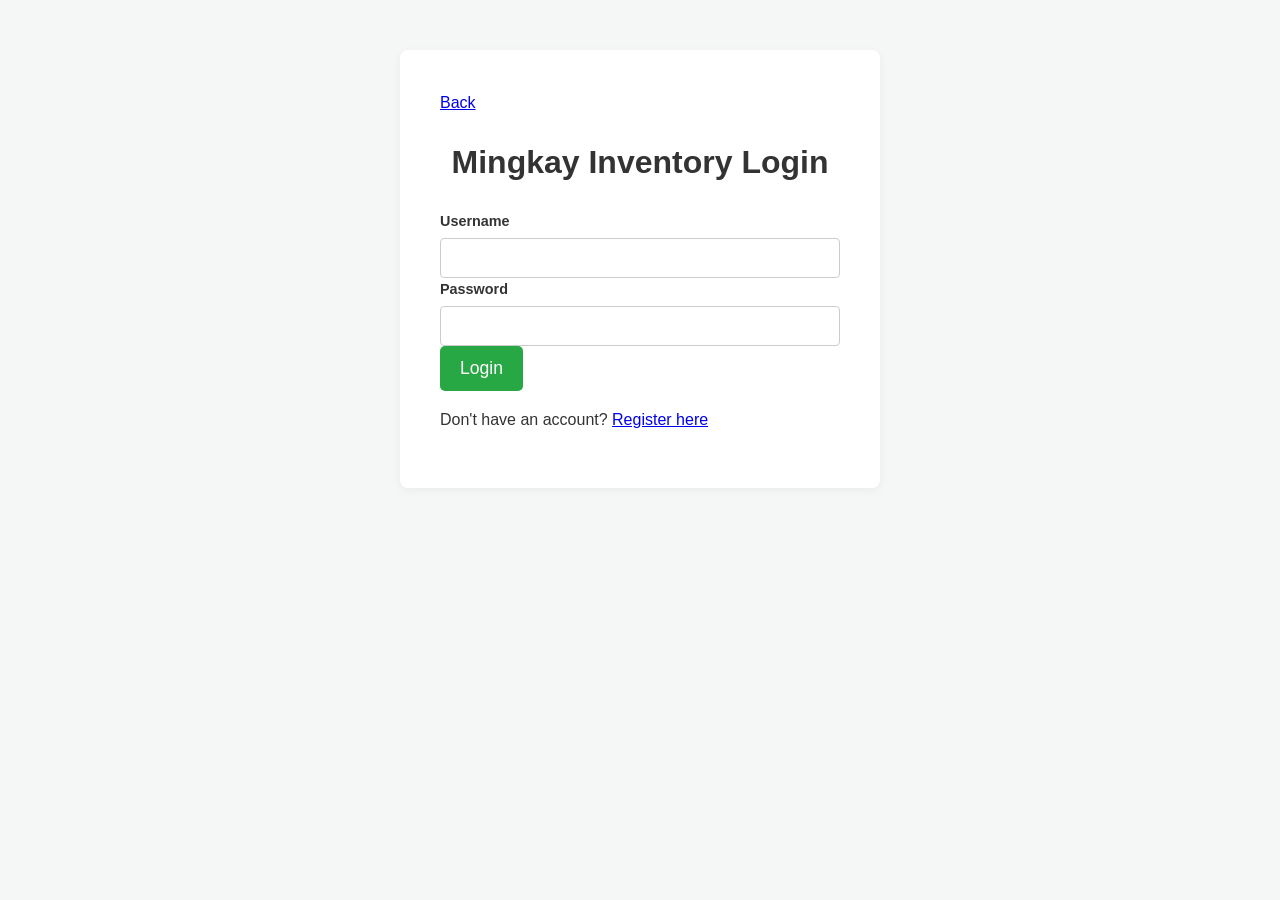
<file: index.html>
<!DOCTYPE html>
<html lang="en">
<head>
    <meta charset="UTF-8">
    <meta name="viewport" content="width=device-width, initial-scale=1.0">
    <title>Login - Mingkay Inventory</title>
    <link rel="stylesheet" href="style.css">
</head>
<body>
    <div class="container auth-container">
        <a href="#" onclick="history.back(); return false;" class="back-btn back-btn-auth">Back</a>
        <h1>Mingkay Inventory Login</h1>
        <form id="login-form">
            <div class="form-group">
                <label for="username">Username</label>
                <input type="text" id="username" name="username" required>
            </div>
            <div class="form-group">
                <label for="password">Password</label>
                <input type="password" id="password" name="password" required>
            </div>
            <button type="submit">Login</button>
        </form>
        <p class="text-center">Don't have an account? <a href="register.html">Register here</a></p>
        <p id="error-message" class="error-message"></p>
    </div>

    <script>
        document.getElementById('login-form').addEventListener('submit', (e) => {
            e.preventDefault();
            const form = e.target;
            const formData = new FormData(form);
            const data = Object.fromEntries(formData.entries());
            const errorMessage = document.getElementById('error-message');

            // Clear previous session data on new login attempt
            sessionStorage.clear();

            // Simulate API call for demonstration.
            // In a real app, this would be a fetch() call to your backend.
            setTimeout(() => {
                const { username, password } = data;
                
                // Get users from our simulated database (localStorage)
                const users = JSON.parse(localStorage.getItem('users')) || [];
                
                // Find the user that matches credentials
                const foundUser = users.find(user => user.username === username && user.password === password);

                let role = null;
                let loggedInUsername = null;

                // Check if a registered user was found, otherwise check for default test accounts
                if (foundUser) {
                    role = foundUser.role;
                    loggedInUsername = foundUser.username;
                } else if (username === 'owner' && password) { // Default test account
                    role = 'owner';
                    loggedInUsername = 'owner';
                } else if (username === 'admin' && password) { // Default test account
                    role = 'admin';
                    loggedInUsername = 'admin';
                }

                if (role) {
                    // Store user info in session storage to persist login state across pages
                    sessionStorage.setItem('userRole', role);
                    sessionStorage.setItem('username', loggedInUsername);

                    errorMessage.textContent = '';
                    window.location.href = role === 'owner' ? 'dashboard_owner.html' : 'dashboard_admin.html';
                } else {
                    errorMessage.textContent = 'Invalid username or password.';
                }
            }, 500); // Simulate network delay
        });
    </script>
</body>
</html>
</file>
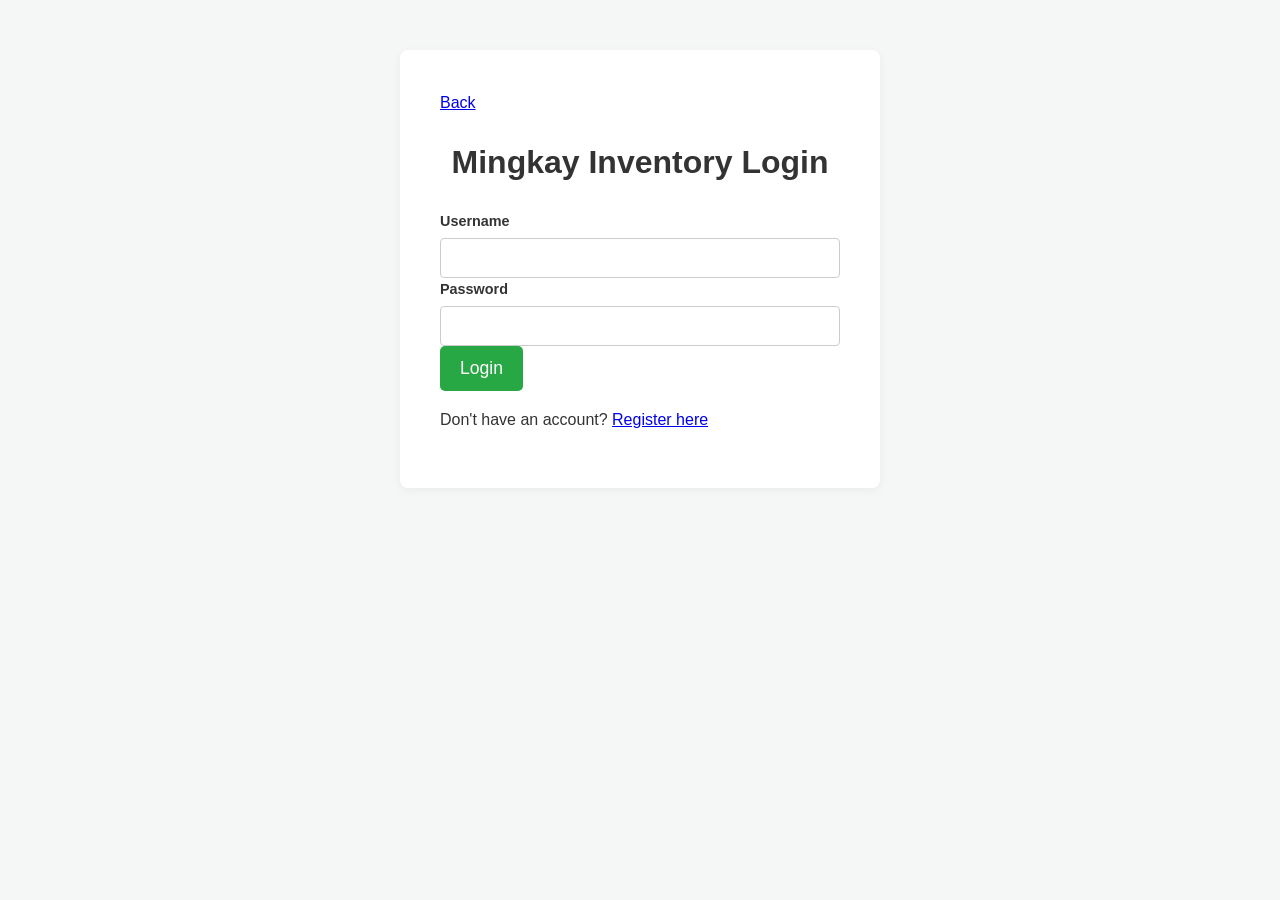
<file: audits.html>
<!DOCTYPE html>
<html lang="en">
<head>
    <meta charset="UTF-8">
    <meta name="viewport" content="width=device-width, initial-scale=1.0">
    <title>Manage Audits - Mingkay Inventory</title>
    <link rel="stylesheet" href="style.css">
</head>
<body>
    <script>
        // Client-side Auth Guard
        (function() {
            const userRole = sessionStorage.getItem('userRole');
            if (!['admin', 'owner'].includes(userRole)) { // Admins and Owners can manage audits
                alert('Access Denied. You do not have permission to view this page.');
                window.location.href = 'index.html';
            }
        })();
    </script>
    <div class="container">
        <header>
            <h1>Manage Audits</h1>
            <nav>
                <a href="#" onclick="history.back(); return false;" class="back-btn">Back</a>
                <a href="dashboard_owner.html" id="dashboard-link">Dashboard</a>
                <a href="#" id="logout-btn" class="logout-btn">Logout</a>
            </nav>
        </header>

        <form id="add-audit-form">
            <div class="form-group">
                <label for="audit_date">Audit Date</label>
                <input type="date" id="audit_date" name="audit_date" required>
            </div>
            <div class="form-group">
                <label for="auditor_name">Auditor Name</label>
                <input type="text" id="auditor_name" name="auditor_name" required>
            </div>
            <div class="form-group">
                <label for="notes">Notes</label>
                <input type="text" id="notes" name="notes">
            </div>
            <button type="submit">Add Audit</button>
        </form>

        <h2>Existing Audits</h2>
        <table id="audits-table">
            <thead>
                <tr>
                    <th>Date</th>
                    <th>Auditor</th>
                    <th>Notes</th>
                    <th>Action</th>
                </tr>
            </thead>
            <tbody>
                <!-- Audit records will be inserted here by JavaScript -->
            </tbody>
        </table>
    </div>

    <script>
        document.addEventListener('DOMContentLoaded', () => {
            fetchItems();

            const userRole = sessionStorage.getItem('userRole');
            const dashboardLink = document.getElementById('dashboard-link');

            // Point back to the correct dashboard based on the user's role
            if (userRole === 'owner') {
                dashboardLink.href = 'dashboard_owner.html';
            } else { // Assumes 'admin'
                dashboardLink.href = 'dashboard_admin.html';
            }

            // Logout functionality
            document.getElementById('logout-btn').addEventListener('click', (e) => {
                e.preventDefault();
                sessionStorage.clear();
                window.location.href = 'index.html';
            });
        });

        const form = document.getElementById('add-audit-form');
        const tableBody = document.querySelector('#audits-table tbody');

        async function fetchItems() {
            const response = await fetch('/api/audits');
            const items = await response.json();
            tableBody.innerHTML = '';
            items.forEach(item => {
                const row = tableBody.insertRow();
                row.insertCell().textContent = new Date(item.audit_date).toLocaleDateString();
                row.insertCell().textContent = item.auditor_name;
                row.insertCell().textContent = item.notes;
                
                const actionCell = row.insertCell();
                const deleteBtn = document.createElement('button');
                deleteBtn.textContent = 'Delete';
                deleteBtn.className = 'delete-btn';
                deleteBtn.onclick = () => deleteItem(item.id);
                actionCell.appendChild(deleteBtn);
            });
        }

        form.addEventListener('submit', async (e) => {
            e.preventDefault();
            const formData = new FormData(form);
            const data = Object.fromEntries(formData.entries());
            
            const response = await fetch('/api/audits', {
                method: 'POST',
                headers: { 'Content-Type': 'application/json' },
                body: JSON.stringify(data)
            });

            if (response.ok) {
                form.reset();
                fetchItems();
            } else {
                alert('Failed to add audit record.');
            }
        });

        async function deleteItem(id) {
            if (!confirm('Are you sure you want to delete this record?')) return;
            const response = await fetch(`/api/audits/${id}`, { method: 'DELETE' });
            if (response.ok) fetchItems(); else alert('Failed to delete record.');
        }
    </script>
</body>
</html>
</file>
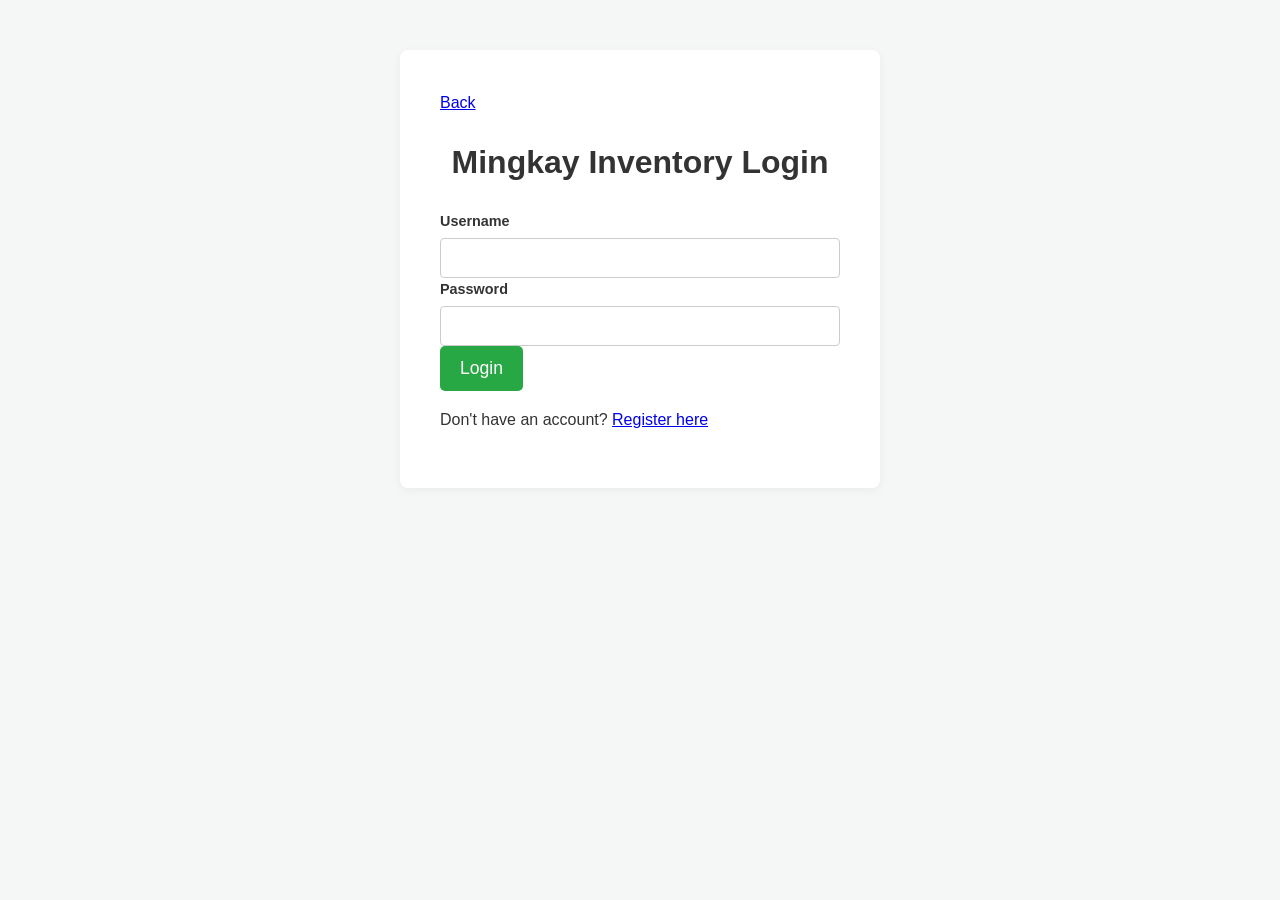
<file: dashboard_admin.html>
<!DOCTYPE html>
<html lang="en">
<head>
    <meta charset="UTF-8">
    <meta name="viewport" content="width=device-width, initial-scale=1.0">
    <title>Admin Dashboard - Mingkay Inventory</title>
    <link rel="stylesheet" href="style.css">
</head>
<body>
    <script>
        // Client-side Auth Guard
        (function() {
            const userRole = sessionStorage.getItem('userRole');
            if (!['admin', 'owner'].includes(userRole)) {
                alert('Access Denied. You do not have permission to view this page.');
                window.location.href = 'index.html';
            }
        })();
    </script>
    <div class="container">
        <header>
            <h1>Mingkay Inventory - Admin Dashboard</h1>
            <div>
                <a href="#" onclick="history.back(); return false;" class="back-btn">Back</a>
                <a href="#" id="logout-btn" class="logout-btn">Logout</a>
            </div>
        </header>

        <h2>Management Areas</h2>
        <div class="dashboard-links">
            <a href="inventory.html" title="View and manage stock levels and items">Manage Inventory</a>
            <a href="sales.html" title="View and manage sales records">Manage Sales</a>
            <a href="employees.html" title="View and manage employee records">Manage Employees</a>
            <a href="audits.html" title="View and manage audit logs">Manage Audits</a>
        </div>
    </div>
    <script>
        // Logout functionality
        document.getElementById('logout-btn').addEventListener('click', (e) => {
            e.preventDefault();
            sessionStorage.clear();
            window.location.href = 'index.html';
        });
    </script>
</body>
</html>
</file>
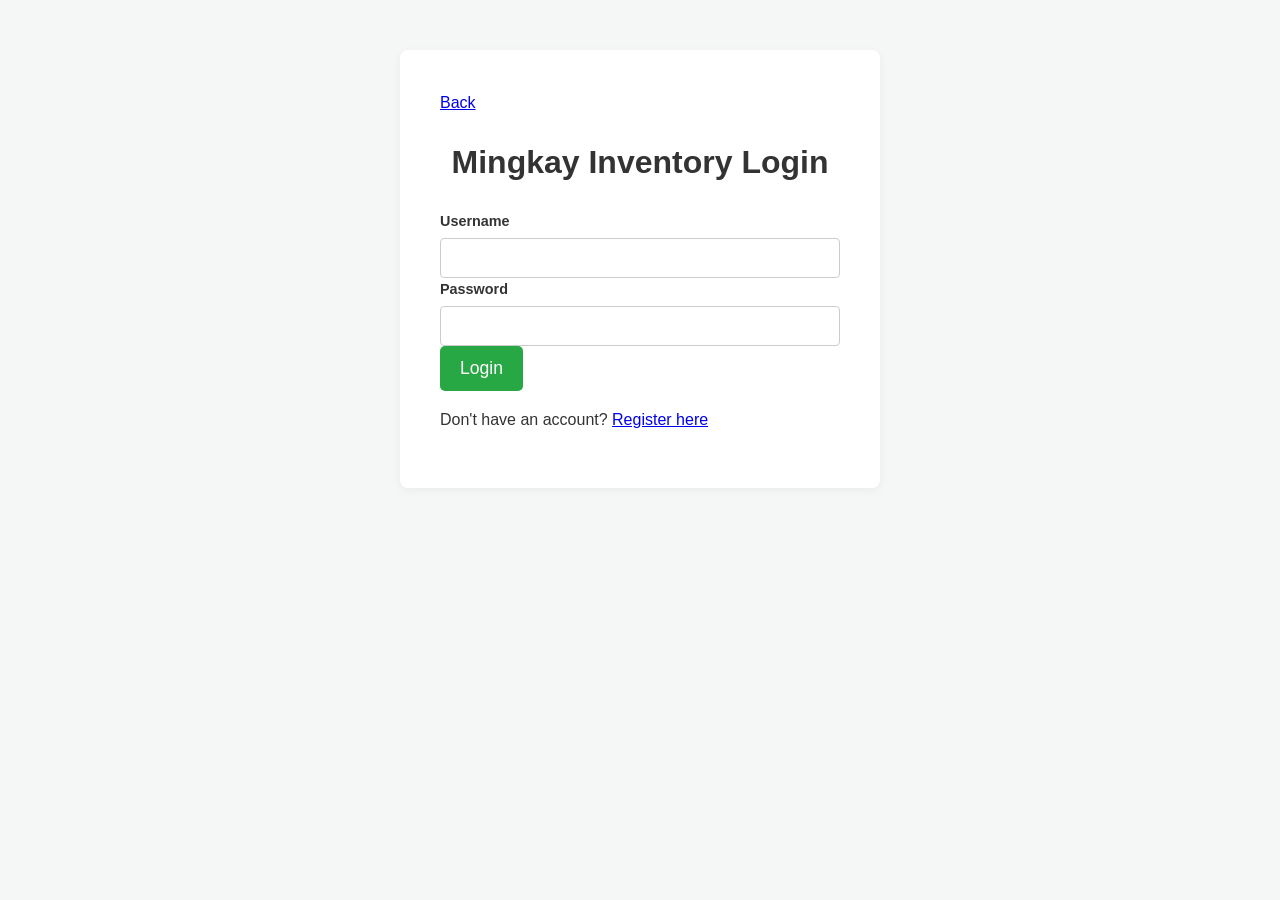
<file: dashboard_owner.html>
<!DOCTYPE html>
<html lang="en">
<head>
    <meta charset="UTF-8">
    <meta name="viewport" content="width=device-width, initial-scale=1.0">
    <title>Owner Dashboard - Mingkay Inventory</title>
    <link rel="stylesheet" href="style.css">
</head>
<body>
    <script>
        // Client-side Auth Guard
        // In a real app, this would be handled by a server-side session.
        (function() {
            const userRole = sessionStorage.getItem('userRole');
            if (userRole !== 'owner') {
                alert('Access Denied. You do not have permission to view this page.');
                window.location.href = 'index.html';
            }
        })();
    </script>
    <div class="container">
        <header>
            <h1>Mingkay Inventory - Owner Dashboard</h1>
            <div>
                <a href="#" onclick="history.back(); return false;" class="back-btn">Back</a>
                <a href="#" id="logout-btn" class="logout-btn">Logout</a>
            </div>
        </header>

        <h2>Global Record Search</h2>
        <form id="search-form" class="search-form-layout">
            <div class="form-group">
                <label for="search-term">Search by Name</label>
                <input type="text" id="search-term" placeholder="e.g., John Doe, Laptop, etc." required>
            </div>
            <button type="submit">Search</button>
        </form>

        <div id="search-results"></div>

        <hr class="section-divider">

        <h2>Management Areas</h2>
        <div class="dashboard-links">
            <a href="dashboard_admin.html" class="admin-link" title="Switch to the administrative dashboard view">Go to Admin View</a>
            <a href="employees.html" title="View and manage employee records">Manage Employees</a>
            <a href="inventory.html" title="View and manage stock levels and items">Manage Inventory</a>
            <a href="sales.html" title="View and manage sales records">Manage Sales</a>
            <a href="audits.html" title="View and manage audit logs">Manage Audits</a>
        </div>
    </div>

    <script>
        document.getElementById('search-form').addEventListener('submit', (e) => {
            e.preventDefault();
            const term = document.getElementById('search-term').value.toLowerCase();
            const resultsContainer = document.getElementById('search-results');
            resultsContainer.innerHTML = '<p>Searching...</p>';

            // Simulate an API call with a short delay
            setTimeout(() => {
                // For demonstration, we'll use registered users and mock data for other records.
                // In a real app, a single API call would fetch all this.

                // 1. Use registered users from localStorage as "employees"
                const registeredUsers = JSON.parse(localStorage.getItem('users')) || [];
                const mockEmployees = registeredUsers.map((user, index) => ({
                    id: index + 1,
                    name: user.username,
                    position: user.role.charAt(0).toUpperCase() + user.role.slice(1) // Capitalize role
                }));

                // 2. Mock data for other entities since they aren't stored in localStorage yet
                const mockInventory = [
                    { id: 101, item_name: 'Laptop Pro', quantity: 15 },
                    { id: 102, item_name: 'Wireless Mouse', quantity: 50 },
                    { id: 103, item_name: 'Mechanical Keyboard', quantity: 25 },
                    { id: 104, item_name: 'Laptop Stand', quantity: 30 }
                ];
                const mockSales = [
                    { id: 201, item_name: 'Laptop Pro', sale_date: '2023-10-01' },
                    { id: 202, item_name: 'Wireless Mouse', sale_date: '2023-10-02' }
                ];
                const mockAudits = [
                    { id: 301, auditor_name: 'Alice', audit_date: '2023-09-15' },
                    { id: 302, auditor_name: 'owner', audit_date: '2023-09-20' }
                ];

                // 3. Filter all data based on the search term
                const results = {
                    employees: mockEmployees.filter(item => item.name.toLowerCase().includes(term)),
                    inventory: mockInventory.filter(item => item.item_name.toLowerCase().includes(term)),
                    sales: mockSales.filter(item => item.item_name.toLowerCase().includes(term)),
                    audits: mockAudits.filter(item => item.auditor_name.toLowerCase().includes(term))
                };

                displayResults(results);
            }, 500); // Simulate network delay
        });

        function displayResults(results) {
            const container = document.getElementById('search-results');
            container.innerHTML = '';

            if (Object.values(results).every(arr => arr.length === 0)) {
                container.innerHTML = '<p>No records found.</p>';
                return;
            }

            if (results.employees && results.employees.length > 0) {
                container.innerHTML += '<h3>Employees</h3><ul>' +
                    results.employees.map(item => `<li>ID: ${item.id} - ${item.name} (${item.position})</li>`).join('') +
                    '</ul>';
            }
            if (results.inventory && results.inventory.length > 0) {
                container.innerHTML += '<h3>Inventory</h3><ul>' +
                    results.inventory.map(item => `<li>ID: ${item.id} - ${item.item_name} (Qty: ${item.quantity})</li>`).join('') +
                    '</ul>';
            }
            if (results.sales && results.sales.length > 0) {
                container.innerHTML += '<h3>Sales</h3><ul>' +
                    results.sales.map(item => `<li>ID: ${item.id} - ${item.item_name} (Date: ${new Date(item.sale_date).toLocaleDateString()})</li>`).join('') +
                    '</ul>';
            }
            if (results.audits && results.audits.length > 0) {
                container.innerHTML += '<h3>Audits</h3><ul>' +
                    results.audits.map(item => `<li>ID: ${item.id} - ${item.auditor_name} (Date: ${new Date(item.audit_date).toLocaleDateString()})</li>`).join('') +
                    '</ul>';
            }
        }

        // Logout functionality
        document.getElementById('logout-btn').addEventListener('click', (e) => {
            e.preventDefault();
            sessionStorage.clear();
            window.location.href = 'index.html';
        });
    </script>
</body>
</html>
</file>
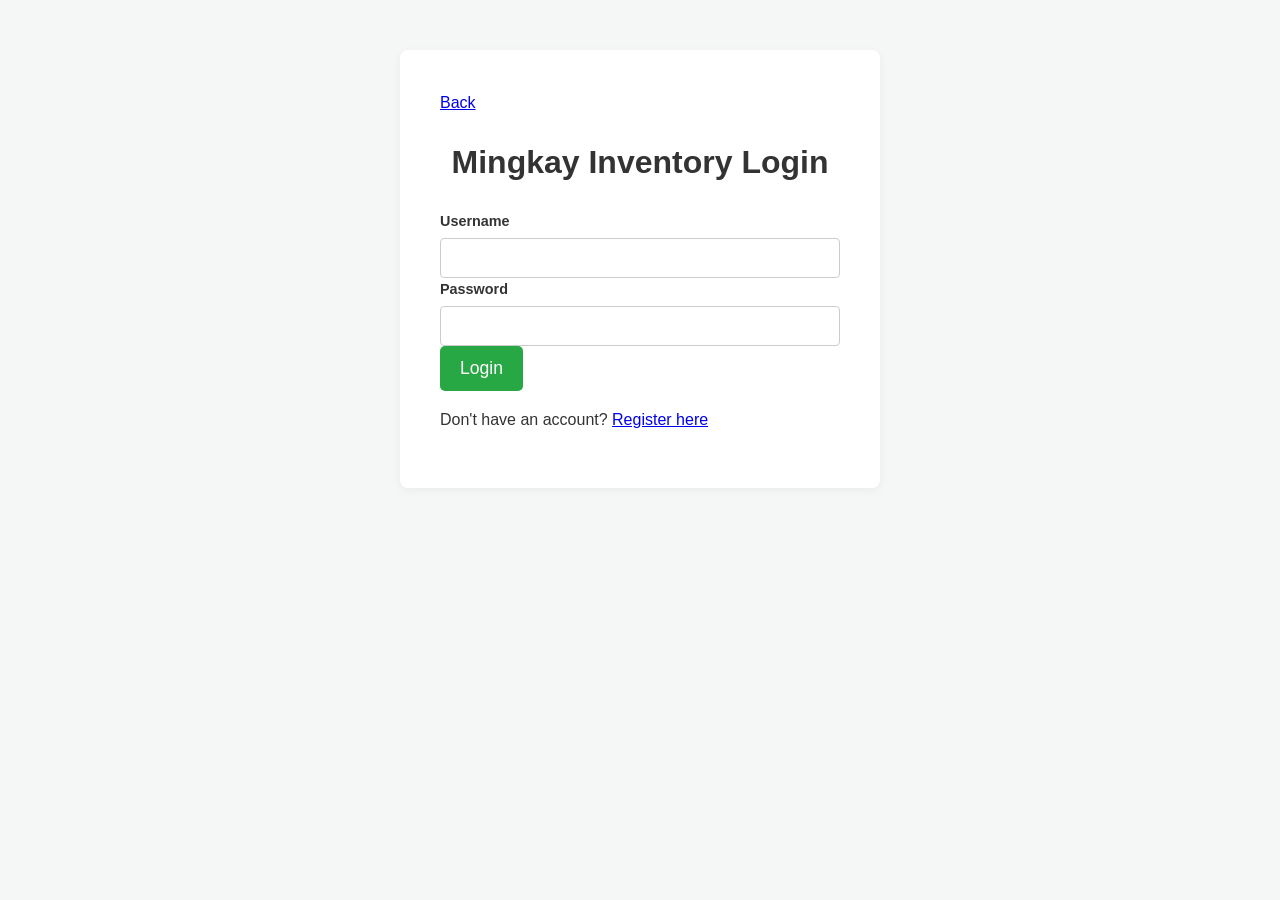
<file: employees.html>
<!DOCTYPE html>
<html lang="en">
<head>
    <meta charset="UTF-8">
    <meta name="viewport" content="width=device-width, initial-scale=1.0">
    <title>Manage Employees - Mingkay Inventory</title>
    <link rel="stylesheet" href="style.css">
</head>
<body>
    <script>
        // Client-side Auth Guard
        (function() {
            const userRole = sessionStorage.getItem('userRole');
            if (!['admin', 'owner'].includes(userRole)) { // Only owners and admins can manage employees
                alert('Access Denied. You do not have permission to view this page.');
                window.location.href = 'index.html';
            }
        })();
    </script>
    <div class="container">
        <header>
            <h1>Manage Employees</h1>
            <nav>
                <a href="#" onclick="history.back(); return false;" class="back-btn">Back</a>
                <a href="#" id="dashboard-link">Dashboard</a>
                <a href="#" id="logout-btn" class="logout-btn">Logout</a>
            </nav>
        </header>

        <form id="add-employee-form" enctype="multipart/form-data">
            <div class="form-group">
                <label for="name">Full Name</label>
                <input type="text" id="name" name="name" required>
            </div>
            <div class="form-group">
                <label for="position">Position</label>
                <input type="text" id="position" name="position" required>
            </div>
            <div class="form-group">
                <label for="hire_date">Hire Date</label>
                <input type="date" id="hire_date" name="hire_date" required>
            </div>
            <div class="form-group">
                <label for="photo">Photo</label>
                <input type="file" id="photo" name="photo" accept="image/*">
            </div>
            <button type="submit">Add Employee</button>
        </form>

        <h2>Current Employees</h2>
        <table id="employees-table">
            <thead>
                <tr>
                    <th>Photo</th>
                    <th>Name</th>
                    <th>Position</th>
                    <th>Hire Date</th>
                    <th>Action</th>
                </tr>
            </thead>
            <tbody>
                <!-- Employee rows will be inserted here by JavaScript -->
            </tbody>
        </table>
    </div>

    <script>
        document.addEventListener('DOMContentLoaded', () => {
            fetchEmployees();

            const userRole = sessionStorage.getItem('userRole');
            const dashboardLink = document.getElementById('dashboard-link');
            
            // Point back to the correct dashboard based on the user's role
            if (userRole === 'owner') {
                dashboardLink.href = 'dashboard_owner.html';
            } else { // Assumes 'admin'
                dashboardLink.href = 'dashboard_admin.html';
            }

            // Logout functionality
            document.getElementById('logout-btn').addEventListener('click', (e) => {
                e.preventDefault();
                sessionStorage.clear();
                window.location.href = 'index.html';
            });
        });

        const form = document.getElementById('add-employee-form');
        const tableBody = document.querySelector('#employees-table tbody');
        const storageKey = 'employees';

        function fetchEmployees() {
            // Get employees from localStorage or initialize an empty array
            const employees = JSON.parse(localStorage.getItem(storageKey)) || [];

            tableBody.innerHTML = '';
            employees.forEach(emp => {
                const row = tableBody.insertRow();
                const photoCell = row.insertCell();
                photoCell.innerHTML = emp.photoDataUrl ? `<img src="${emp.photoDataUrl}" alt="${emp.name}" width="50" height="50" class="employee-photo">` : 'No Photo';
                
                row.insertCell().textContent = emp.name;
                row.insertCell().textContent = emp.position;
                row.insertCell().textContent = new Date(emp.hire_date).toLocaleDateString();
                
                const actionCell = row.insertCell();
                const deleteBtn = document.createElement('button');
                deleteBtn.textContent = 'Delete';
                deleteBtn.className = 'delete-btn';
                deleteBtn.onclick = () => deleteEmployee(emp.id);
                actionCell.appendChild(deleteBtn);
            });
        }

        form.addEventListener('submit', (e) => {
            e.preventDefault();
            const formData = new FormData(form);
            const photoFile = formData.get('photo');

            const newEmployee = {
                id: Date.now(),
                name: formData.get('name'),
                position: formData.get('position'),
                hire_date: formData.get('hire_date'),
                photoDataUrl: null
            };

            // Handle file upload using FileReader to store image as a data URL
            if (photoFile && photoFile.size > 0) {
                const reader = new FileReader();
                reader.onload = function(event) {
                    newEmployee.photoDataUrl = event.target.result;
                    saveEmployee(newEmployee);
                };
                reader.readAsDataURL(photoFile);
            } else {
                saveEmployee(newEmployee);
            }
        });

        function saveEmployee(employee) {
            const employees = JSON.parse(localStorage.getItem(storageKey)) || [];
            employees.push(employee);
            localStorage.setItem(storageKey, JSON.stringify(employees));
            form.reset();
            fetchEmployees();
        }

        function deleteEmployee(id) {
            if (!confirm('Are you sure you want to delete this employee?')) return;
            let employees = JSON.parse(localStorage.getItem(storageKey)) || [];
            employees = employees.filter(emp => emp.id !== id);
            localStorage.setItem(storageKey, JSON.stringify(employees));
            fetchEmployees();
        }
    </script>
</body>
</html>
</file>
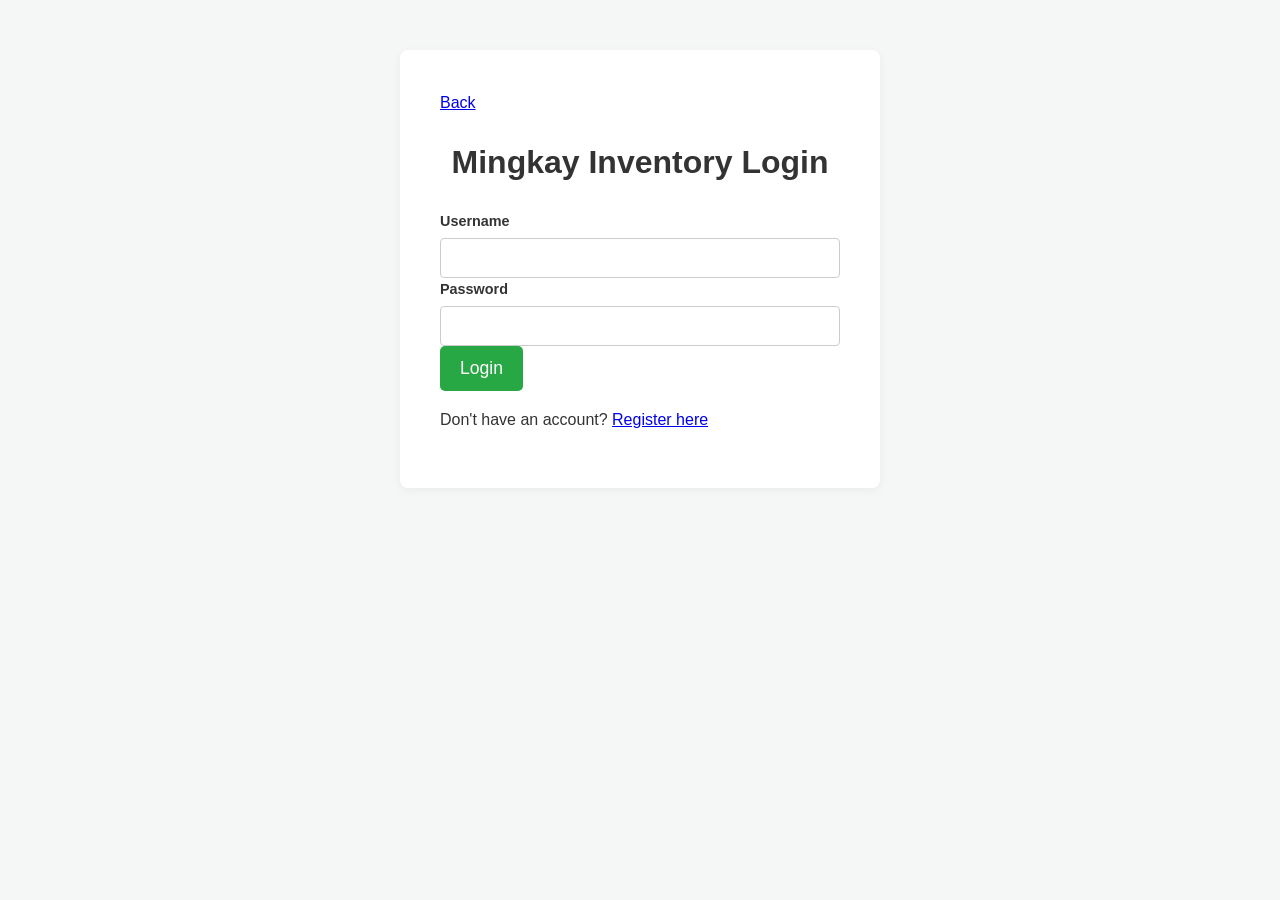
<file: inventory.html>
<!DOCTYPE html>
<html lang="en">
<head>
    <meta charset="UTF-8">
    <meta name="viewport" content="width=device-width, initial-scale=1.0">
    <title>Manage Inventory - Mingkay Inventory</title>
    <link rel="stylesheet" href="style.css">
</head>
<body>
    <script>
        // Client-side Auth Guard
        (function() {
            const userRole = sessionStorage.getItem('userRole');
            if (!['admin', 'owner'].includes(userRole)) {
                alert('Access Denied. Please log in.');
                window.location.href = 'index.html';
            }
        })();
    </script>
    <div class="container">
        <header>
            <h1>Manage Inventory</h1>
            <nav>
                <a href="#" onclick="history.back(); return false;" class="back-btn">Back</a>
                <a href="#" id="dashboard-link">Dashboard</a>
                <a href="#" id="logout-btn" class="logout-btn">Logout</a>
            </nav>
        </header>

        <form id="add-inventory-form">
            <div class="form-group">
                <label for="item_name">Item Name</label>
                <input type="text" id="item_name" name="item_name" required>
            </div>
            <div class="form-group">
                <label for="quantity">Quantity</label>
                <input type="number" id="quantity" name="quantity" required>
            </div>
            <div class="form-group">
                <label for="price">Price (per unit)</label>
                <input type="number" step="0.01" id="price" name="price" required>
            </div>
            <button type="submit">Add Item</button>
        </form>

        <h2>Current Inventory</h2>
        <table id="inventory-table">
            <thead>
                <tr>
                    <th>Item Name</th>
                    <th>Quantity</th>
                    <th>Price</th>
                    <th>Action</th>
                </tr>
            </thead>
            <tbody>
                <!-- Inventory items will be inserted here by JavaScript -->
            </tbody>
        </table>
    </div>

    <script>
        document.addEventListener('DOMContentLoaded', () => {
            fetchItems();

            const userRole = sessionStorage.getItem('userRole');
            const dashboardLink = document.getElementById('dashboard-link');
            
            // Point back to the correct dashboard based on the user's role
            if (userRole === 'owner') {
                dashboardLink.href = 'dashboard_owner.html';
            } else { // Assumes 'admin'
                dashboardLink.href = 'dashboard_admin.html';
            }

            document.getElementById('logout-btn').addEventListener('click', (e) => {
                e.preventDefault();
                sessionStorage.clear();
                window.location.href = 'index.html';
            });
        });

        const form = document.getElementById('add-inventory-form');
        const tableBody = document.querySelector('#inventory-table tbody');
        const storageKey = 'inventory';

        function fetchItems() {
            // Get items from localStorage or initialize an empty array
            const items = JSON.parse(localStorage.getItem(storageKey)) || [];

            tableBody.innerHTML = '';
            items.forEach(item => {
                const row = tableBody.insertRow();
                row.insertCell().textContent = item.item_name;
                row.insertCell().textContent = item.quantity;
                row.insertCell().textContent = `$${Number(item.price).toFixed(2)}`;
                
                const actionCell = row.insertCell();
                const deleteBtn = document.createElement('button');
                deleteBtn.textContent = 'Delete';
                deleteBtn.className = 'delete-btn';
                deleteBtn.onclick = () => deleteItem(item.id);
                actionCell.appendChild(deleteBtn);
            });
        }

        form.addEventListener('submit', (e) => {
            e.preventDefault();
            const formData = new FormData(form);
            const data = Object.fromEntries(formData.entries());
            
            const newItem = {
                id: Date.now(), // Simple unique ID
                ...data
            };

            const items = JSON.parse(localStorage.getItem(storageKey)) || [];
            items.push(newItem);
            localStorage.setItem(storageKey, JSON.stringify(items));

            form.reset();
            fetchItems();
        });

        function deleteItem(id) {
            if (!confirm('Are you sure you want to delete this item?')) return;
            let items = JSON.parse(localStorage.getItem(storageKey)) || [];
            items = items.filter(item => item.id !== id);
            localStorage.setItem(storageKey, JSON.stringify(items));
            fetchItems();
        }
    </script>
</body>
</html>
</file>
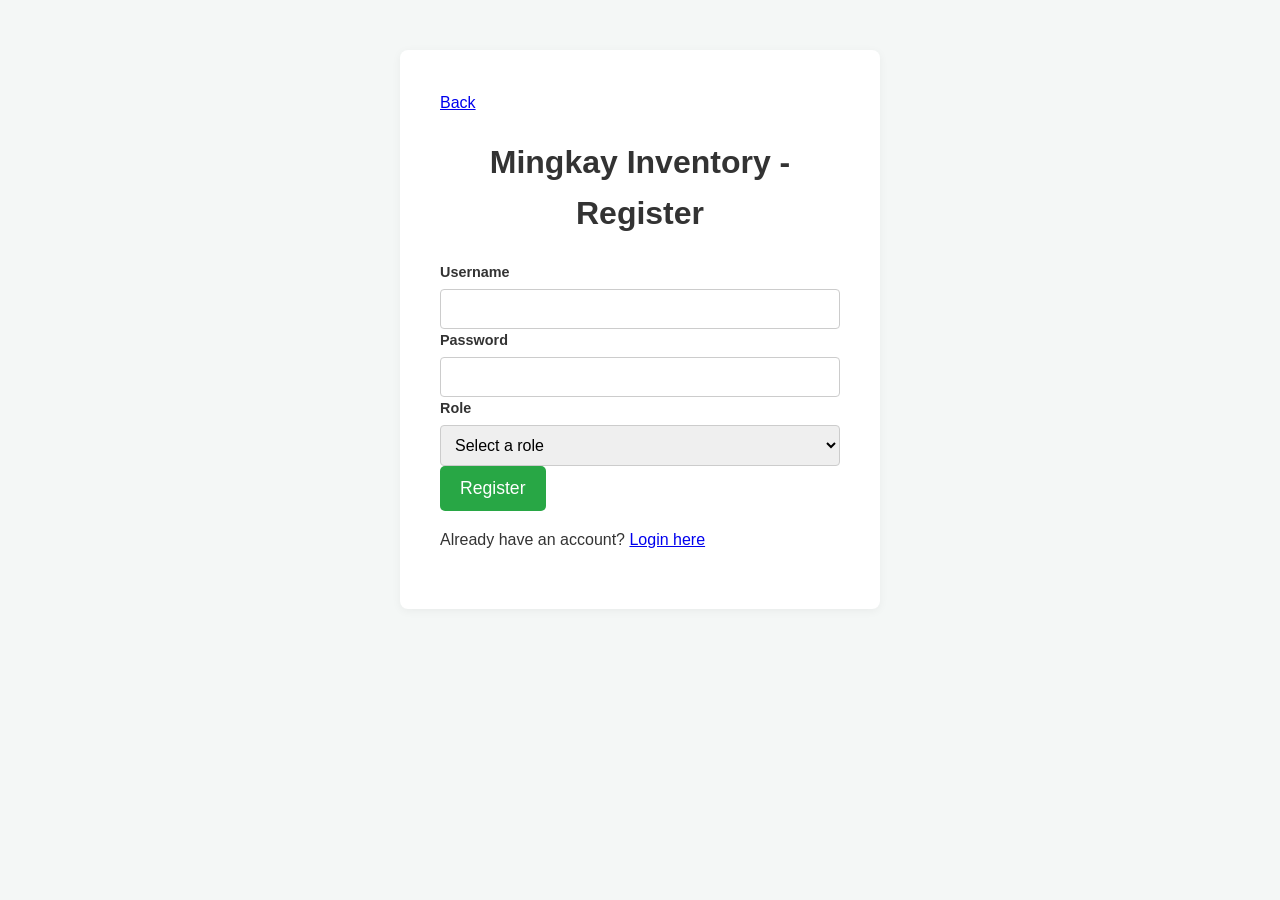
<file: register.html>
<!DOCTYPE html>
<html lang="en">
<head>
    <meta charset="UTF-8">
    <meta name="viewport" content="width=device-width, initial-scale=1.0">
    <title>Register - Mingkay Inventory</title>
    <link rel="stylesheet" href="style.css">
</head>
<body>
    <div class="container auth-container">
        <a href="#" onclick="history.back(); return false;" class="back-btn back-btn-auth">Back</a>
        <h1>Mingkay Inventory - Register</h1>
        <form id="register-form">
            <div class="form-group">
                <label for="username">Username</label>
                <input type="text" id="username" name="username" required>
            </div>
            <div class="form-group">
                <label for="password">Password</label>
                <input type="password" id="password" name="password" required>
            </div>
            <div class="form-group">
                <label for="role">Role</label>
                <select id="role" name="role" required>
                    <option value="" disabled selected>Select a role</option>
                    <option value="owner">Owner</option>
                    <option value="admin">Admin</option>
                </select>
            </div>
            <button type="submit">Register</button>
        </form>
        <p class="text-center">Already have an account? <a href="index.html">Login here</a></p>
        <p id="message" class="text-center"></p>
    </div>

    <script>
        document.getElementById('register-form').addEventListener('submit', (e) => {
            e.preventDefault();
            const form = e.target;
            const formData = new FormData(form);
            const data = Object.fromEntries(formData.entries());
            const messageEl = document.getElementById('message');

            // Simulate API call and user storage for demonstration.
            setTimeout(() => {
                if (!data.username || !data.password || !data.role) {
                    messageEl.classList.remove('message-success');
                    messageEl.classList.add('message-error');
                    messageEl.textContent = 'Please fill out all fields.';
                    return;
                }

                // Get existing users from localStorage or initialize an empty array
                const users = JSON.parse(localStorage.getItem('users')) || [];

                // Check if username already exists
                if (users.some(user => user.username === data.username)) {
                    messageEl.classList.remove('message-success');
                    messageEl.classList.add('message-error');
                    messageEl.textContent = 'Username already exists. Please choose another one.';
                    return;
                }

                // Add new user to our simulated database (localStorage)
                users.push(data);
                localStorage.setItem('users', JSON.stringify(users));

                messageEl.classList.remove('message-error');
                messageEl.classList.add('message-success');
                messageEl.textContent = 'Registration successful! Redirecting to login...';
                form.reset();
                setTimeout(() => { window.location.href = 'index.html'; }, 2000);
            }, 500); // Simulate network delay
        });
    </script>
</body>
</html>
</file>
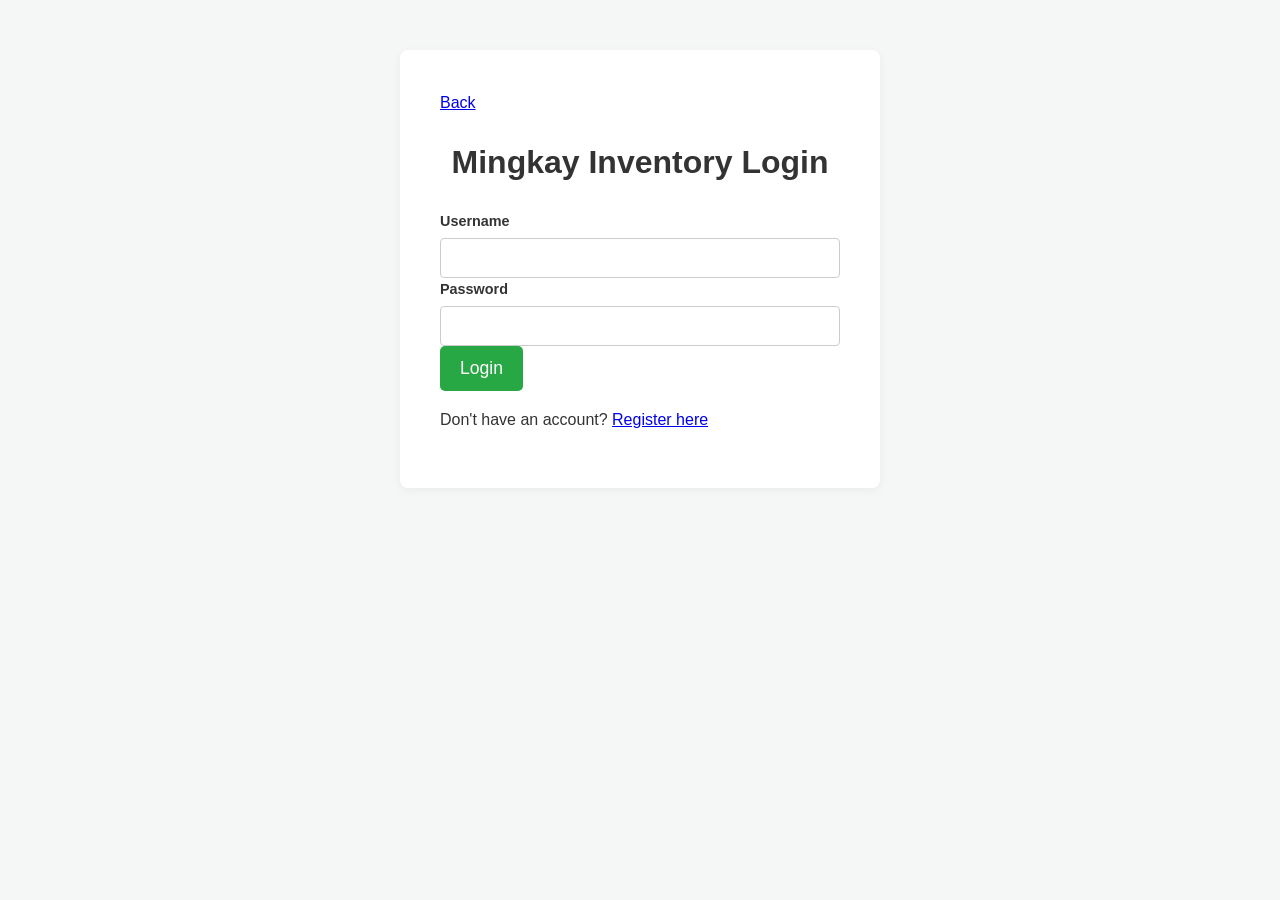
<file: sales.html>
<!DOCTYPE html>
<html lang="en">
<head>
    <meta charset="UTF-8">
    <meta name="viewport" content="width=device-width, initial-scale=1.0">
    <title>Manage Sales - Mingkay Inventory</title>
    <link rel="stylesheet" href="style.css">
</head>
<body>
    <script>
        // Client-side Auth Guard
        (function() {
            const userRole = sessionStorage.getItem('userRole');
            if (!['admin', 'owner'].includes(userRole)) {
                alert('Access Denied. Please log in.');
                window.location.href = 'index.html';
            }
        })();
    </script>
    <div class="container">
        <header>
            <h1>Manage Sales</h1>
            <nav>
                <a href="#" onclick="history.back(); return false;" class="back-btn">Back</a>
                <a href="#" id="dashboard-link">Dashboard</a>
                <a href="#" id="logout-btn" class="logout-btn">Logout</a>
            </nav>
        </header>

        <form id="add-sale-form">
            <div class="form-group">
                <label for="item_name">Item Name</label>
                <input type="text" id="item_name" name="item_name" required>
            </div>
            <div class="form-group">
                <label for="quantity_sold">Quantity Sold</label>
                <input type="number" id="quantity_sold" name="quantity_sold" required>
            </div>
            <div class="form-group">
                <label for="total_price">Total Price</label>
                <input type="number" step="0.01" id="total_price" name="total_price" required>
            </div>
             <div class="form-group">
                <label for="sale_date">Sale Date</label>
                <input type="date" id="sale_date" name="sale_date" required>
            </div>
            <button type="submit">Add Sale</button>
        </form>

        <h2>Sales Records</h2>
        <table id="sales-table">
            <thead>
                <tr>
                    <th>Item Name</th>
                    <th>Quantity Sold</th>
                    <th>Total Price</th>
                    <th>Sale Date</th>
                    <th>Action</th>
                </tr>
            </thead>
            <tbody>
                <!-- Sales records will be inserted here by JavaScript -->
            </tbody>
        </table>
    </div>

    <script>
        document.addEventListener('DOMContentLoaded', () => {
            fetchItems();

            const userRole = sessionStorage.getItem('userRole');
            const dashboardLink = document.getElementById('dashboard-link');

            // Point back to the correct dashboard based on the user's role
            if (userRole === 'owner') {
                dashboardLink.href = 'dashboard_owner.html';
            } else { // Assumes 'admin'
                dashboardLink.href = 'dashboard_admin.html';
            }

            document.getElementById('logout-btn').addEventListener('click', (e) => {
                e.preventDefault();
                sessionStorage.clear();
                window.location.href = 'index.html';
            });
        });

        const form = document.getElementById('add-sale-form');
        const tableBody = document.querySelector('#sales-table tbody');

        async function fetchItems() {
            const response = await fetch('/api/sales');
            const items = await response.json();
            tableBody.innerHTML = '';
            items.forEach(item => {
                const row = tableBody.insertRow();
                row.insertCell().textContent = item.item_name;
                row.insertCell().textContent = item.quantity_sold;
                row.insertCell().textContent = `$${Number(item.total_price).toFixed(2)}`;
                row.insertCell().textContent = new Date(item.sale_date).toLocaleDateString();
                
                const actionCell = row.insertCell();
                const deleteBtn = document.createElement('button');
                deleteBtn.textContent = 'Delete';
                deleteBtn.className = 'delete-btn';
                deleteBtn.onclick = () => deleteItem(item.id);
                actionCell.appendChild(deleteBtn);
            });
        }

        form.addEventListener('submit', async (e) => {
            e.preventDefault();
            const formData = new FormData(form);
            const data = Object.fromEntries(formData.entries());
            
            const response = await fetch('/api/sales', {
                method: 'POST',
                headers: { 'Content-Type': 'application/json' },
                body: JSON.stringify(data)
            });

            if (response.ok) {
                form.reset();
                fetchItems();
            } else {
                alert('Failed to add sale record.');
            }
        });

        async function deleteItem(id) {
            if (!confirm('Are you sure you want to delete this record?')) return;
            const response = await fetch(`/api/sales/${id}`, { method: 'DELETE' });
            if (response.ok) fetchItems(); else alert('Failed to delete record.');
        }
    </script>
</body>
</html>
</file>
<file: style.css>
/* General Body Styles */
body {
    font-family: -apple-system, BlinkMacSystemFont, "Segoe UI", Roboto, "Helvetica Neue", Arial, sans-serif;
    background-color: #f4f7f6;
    color: #333;
    margin: 0;
    line-height: 1.6;
}

/* Main Container */
.container {
    max-width: 1200px;
    margin: 20px auto;
    padding: 20px;
    background-color: #fff;
    border-radius: 8px;
    box-shadow: 0 2px 10px rgba(0, 0, 0, 0.05);
}

/* Header and Navigation */
header {
    display: flex;
    justify-content: space-between;
    align-items: center;
    padding-bottom: 20px;
    border-bottom: 1px solid #e0e0e0;
    margin-bottom: 20px;
}

header h1 {
    margin: 0;
    color: #0056b3;
}

nav a, .logout-btn {
    text-decoration: none;
    color: #007bff;
    margin-left: 15px;
    padding: 8px 15px;
    border-radius: 5px;
    transition: background-color 0.2s, color 0.2s;
}

nav a:hover {
    background-color: #e9ecef;
}

.logout-btn {
    background-color: #dc3545;
    color: white;
    border: none;
    cursor: pointer;
    font-size: 1rem;
}

.logout-btn:hover {
    background-color: #c82333;
}

.form-group {
    display: flex;
    flex-direction: column;
}

form label {
    margin-bottom: 5px;
    font-weight: bold;
    font-size: 0.9rem;
}

form input, form select {
    padding: 10px;
    border: 1px solid #ccc;
    border-radius: 4px;
    font-size: 1rem;
}

form button {
    grid-column: 1 / -1; /* Span full width */
    padding: 12px 20px;
    background-color: #28a745;
    color: white;
    border: none;
    border-radius: 5px;
    cursor: pointer;
    font-size: 1.1rem;
    transition: background-color 0.2s;
}

form button:hover {
    background-color: #218838;
}

/* Tables */
table {
    width: 100%;
    border-collapse: collapse;
    margin-top: 20px;
}

th, td {
    padding: 12px;
    text-align: left;
    border-bottom: 1px solid #ddd;
}

thead th {
    background-color: #007bff;
    color: white;
}

tbody tr:nth-child(even) {
    background-color: #f9f9f9;
}

tbody tr:hover {
    background-color: #f1f1f1;
}

.delete-btn {
    background-color: #dc3545;
    color: white;
    border: none;
    padding: 5px 10px;
    border-radius: 4px;
    cursor: pointer;
}

/* Login/Register Page */
.auth-container {
    max-width: 400px;
    margin: 50px auto;
    padding: 40px;
}

.auth-container h1 {
    text-align: center;
}

/* Dashboard Specific Styles */
.dashboard-links {
    display: grid;
    grid-template-columns: repeat(auto-fit, minmax(250px, 1fr));
    gap: 20px;
    text-align: center;
}
.dashboard-links a {
    display: block;
    padding: 40px 20px;
    background-color: #007bff;
    color: white;
    text-decoration: none;
    border-radius: 8px;
    font-size: 1.5rem;
    transition: transform 0.2s, background-color 0.2s;
}
.dashboard-links a:hover {
    transform: translateY(-5px);
    background-color: #0056b3;
}
.dashboard-links a.admin-link {
    background-color: #17a2b8;
}
.dashboard-links a.admin-link:hover {
    background-color: #138496;
}

/* Global Record Search Styles (dashboard_owner.html) */
.search-form-layout {
    grid-template-columns: 1fr auto;
    align-items: end;
}
.search-form-layout button { /* Targeting button within this form layout */
    grid-column: auto;
}
#search-results {
    margin-top: 20px;
}
#search-results h3 {
    border-bottom: 2px solid #007bff;
    padding-bottom: 5px;
}
#search-results ul {
    list-style-type: none;
    padding: 0;
}
#search-results li {
    background: #f8f9fa;
    margin-bottom: 5px;
    padding: 10px;
    border-radius: 4px;
}
.search-error-message { /* For error messages in search results */
    color: red;
}

/* Utility Classes */
.section-divider { /* For horizontal rules */
    margin: 40px 0;
}

also.text-center { /* For general text alignment */
    text-align: center;
}

/* Message Styles (login.html, register.html) */
.error-message {
    color: red;
    text-align: center;
}
.message-success {
    color: green;
    text-align: center;
}
.message-error {
    color: red;
    text-align: center;
}

/* Employee Photo (employees.html) */
.employee-photo {
    border-radius: 50%;
}
</file>
